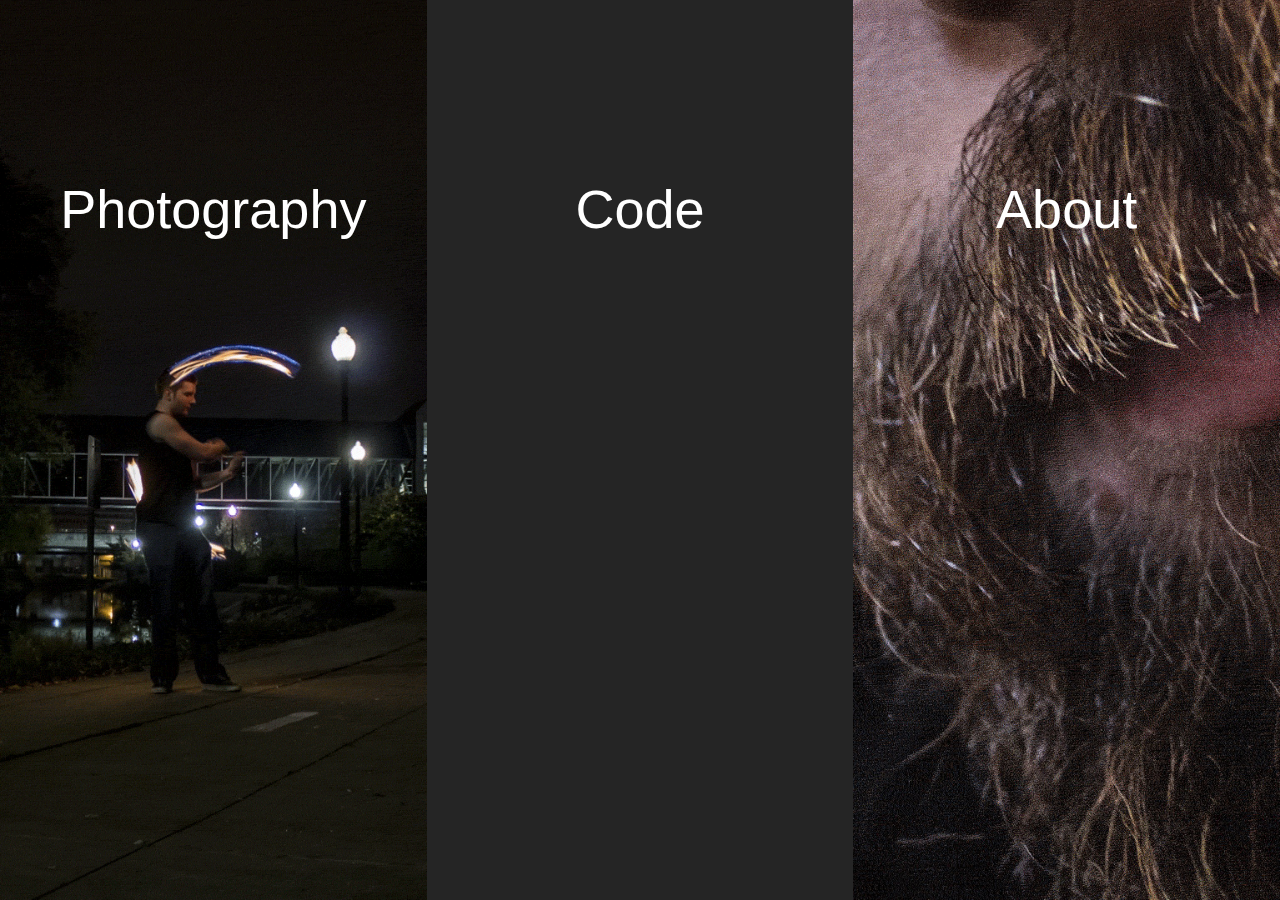
<file: index.html>
<!doctype html>
<html class="no-js" lang="">
    <head>
        <meta charset="utf-8">
        <meta http-equiv="X-UA-Compatible" content="IE=edge,chrome=1">
        <title></title>
        <meta name="description" content="">
        <meta name="viewport" content="width=device-width, initial-scale=1">
        <link href="https://fonts.googleapis.com/css?family=Droid+Sans+Mono" rel="stylesheet">
        <link rel="apple-touch-icon" href="apple-touch-icon.png">
        <link rel="stylesheet" href="css/bootstrap.min.css">
        <link rel="stylesheet" href="css/main.css">
     </head>
    <body>

    <div class="container-fluid fill">
    <div class="row my-row">
      
        <div class="col-lg-4 image-col" id="left-panel">
            <h3>Photography</h3>
            <a href="https://goo.gl/photos/4LWRZerktgonVKRD6"></a>
        </div>
        
        <div class="col-lg-4 image-col" id="middle-panel" onmouseover="mOver(this)" onmouseout="mOut(this)">
            <h3>Code</h3>
            <p></p>
            <a href="https://github.com/alexgrbach/Projects"></a>
        </div> 
        <div class="col-lg-4 image-col" id="right-panel">
            <h3>About</h3>
            <a href="https://www.linkedin.com/in/alex-grbach-2283b0a2"></a>            
        </div>    
    </div>    

    <script src="http://ajax.googleapis.com/ajax/libs/jquery/1.11.2/jquery.min.js"></script>
    <script>window.jQuery || document.write('<script src="js/vendor/jquery-1.11.2.min.js"><\/script>')</script>
    <script src="js/vendor/bootstrap.min.js"></script>
    <script src="js/plugins.js"></script>
    <script src="js/main.js"></script>
    <script>
        (function(i,s,o,g,r,a,m){i['GoogleAnalyticsObject']=r;i[r]=i[r]||function(){
        (i[r].q=i[r].q||[]).push(arguments)},i[r].l=1*new Date();a=s.createElement(o),
        m=s.getElementsByTagName(o)[0];a.async=1;a.src=g;m.parentNode.insertBefore(a,m)
        })(window,document,'script','https://www.google-analytics.com/analytics.js','ga');
        ga('create', 'UA-87999299-1', 'auto');
        ga('send', 'pageview');
    </script>
</body>
</html>
</file>
<file: css/main.css>
/* ==========================================================================
   Author's custom styles
   ========================================================================== */


body, html{
		height:100vh;
}
a {
	color:inherit;
  	text-decoration: none;
}
a:hover {
	color:inherit;
  	text-decoration: none;
}
.content {
	text-align: center;
    background: #ccc;
}
.image-col{
	height:100vh;
	background-position: center;
	background-size: cover;
	/*border: 5px white solid;*/
}

.image-col > h3{
	padding-top: 20vh;
	color: white;
	text-align: center;
	font-size: 6vh;
}
/*.image-col:hover{
	border: 5px gray solid;
}*/
#left-panel{
	background-image: url("../img/panel-left.jpg");
}
#left-panel:hover{
	background-image: url("../img/panel-left.gif");
}
#middle-panel{
	background-color: #252525;
}
#middle-panel > h3{
	color: white;
	z-index: 100;
	position: relative;
}
#middle-panel > pre{
	color: green;
	z-index: 0;
 	display: block;
 	position: absolute;
 	top: 0;
 	left: 0;
 	padding: 0 0 0 0;
	font-size: 2vh;
	font-family: 'Droid Sans Mono', monospace;
	background-color: #252525;
	border: none !important;

}
#right-panel{
	background-image: url("../img/panel-right.jpg");
}
#right-panel:hover{
	background-image: url("../img/panel-right.gif");
}

@media (min-width:1200px) { 
	.my-row {
	    position: relative;
	    height: 100%;
	    overflow: hidden;
	}
	.img-fluid {
	    width: 100%;
	}
	.row.my-row > [class*="col-"] {
	    position: relative;
	}
	.background {
	    position: absolute;
	    padding-top: 200%;
	    left: 0;
	    top: 0;
	    width: 100%;
	    background: #ccc;
	}
	.content {
	    position: relative;
	    z-index: 1;
	    width: 100%;
	    text-align: center;
	}

	.image-col p{
		height:100vh;
	}

}

h1, .h1, h2, .h2, h3, .h3 {
    margin-top: 0px;
    margin-bottom: 0px;
}
</file>
